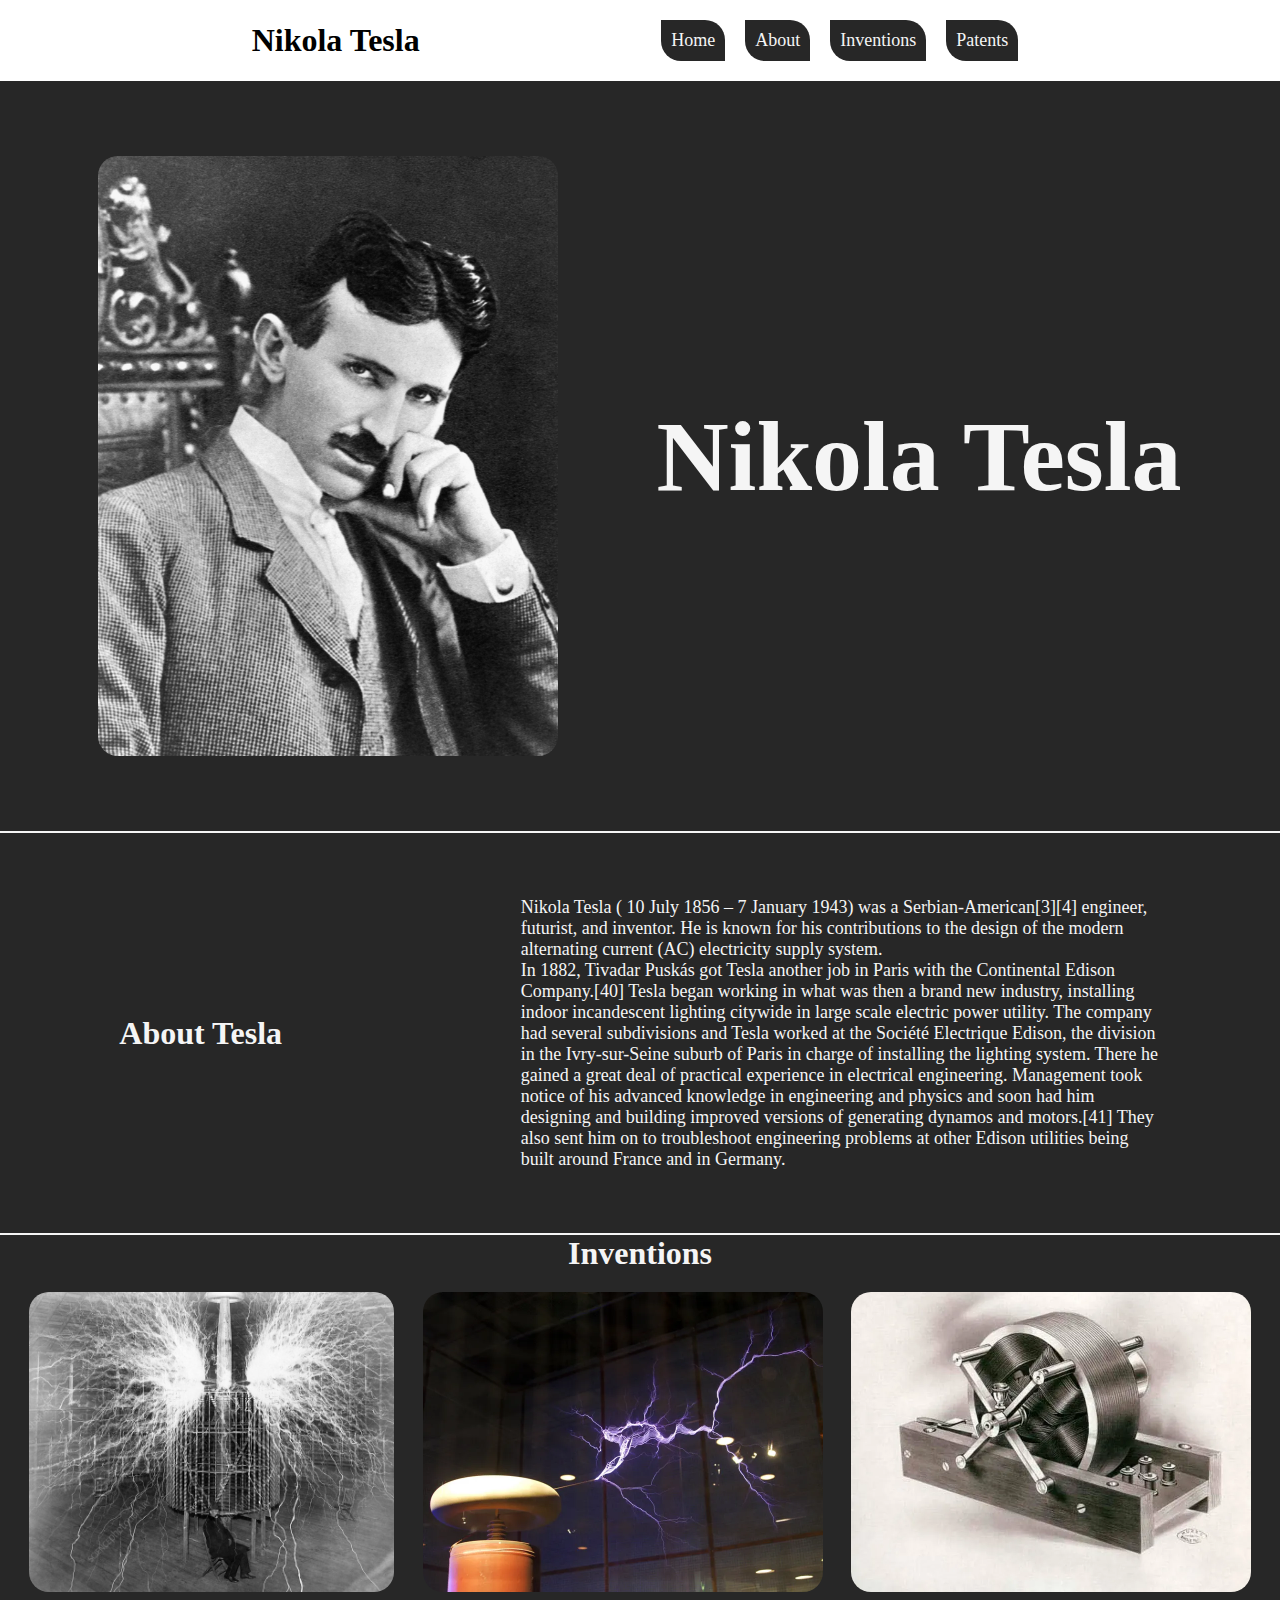
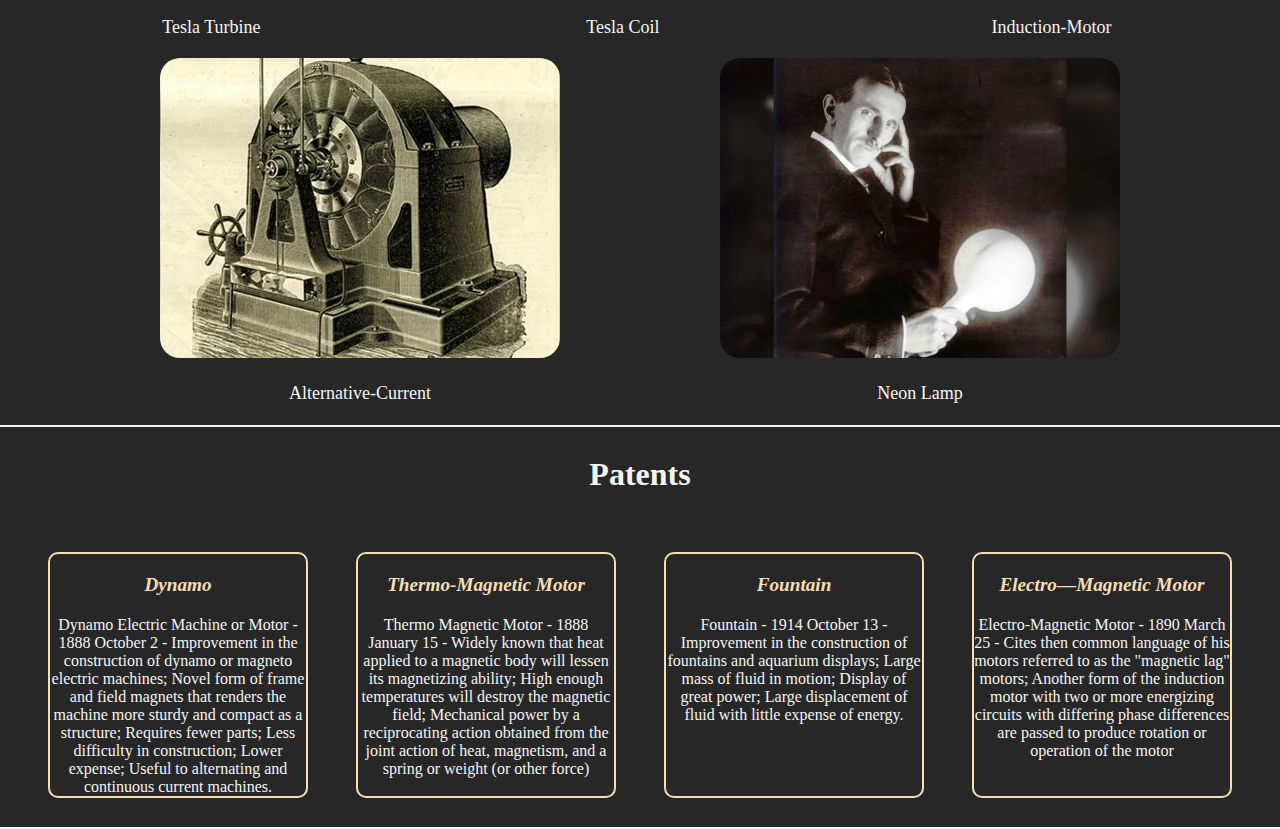
<file: index.html>
<!DOCTYPE html>
<html lang="en">
<head>
    <meta charset="UTF-8">
    <meta name="viewport" content="width=device-width, initial-scale=1.0">
    <link rel="stylesheet" href="./assets/css/style.css">
    <title>Nikola Tesla</title>
</head>
<body>
    <header class="header">
        <div>
        <h1>Nikola Tesla</h1>
    </div>
        <nav>
            <a href="#home">Home</a>
            <a href="#about">About</a>
            <a href="#invention">Inventions</a>
            <a href="#patents">Patents</a>
        </nav>
    </header>
    <main>
        <section class="home" id="home">
            <img src="./assets/images/tesla.jpeg" alt="Image of Nikola Tesla" height="600" >
            <h2>Nikola Tesla</h2>
        </section>
        <section id="about">
            <h2>About Tesla</h2>
            <p>
                Nikola Tesla ( 10 July 1856 – 7 January 1943) was a Serbian-American[3][4] engineer, futurist, and
                inventor. He is known for his contributions to the design of the modern alternating current (AC)
                electricity supply system.<br>
                In 1882, Tivadar Puskás got Tesla another job in Paris with the Continental Edison Company.[40] Tesla began working in what was then a brand new industry, installing indoor incandescent lighting citywide in large scale electric power utility. The company had several subdivisions and Tesla worked at the Société Electrique Edison, the division in the Ivry-sur-Seine suburb of Paris in charge of installing the lighting system. There he gained a great deal of practical experience in electrical engineering. Management took notice of his advanced knowledge in engineering and physics and soon had him designing and building improved versions of generating dynamos and motors.[41] They also sent him on to troubleshoot engineering problems at other Edison utilities being built around France and in Germany.
            </p>
        </section>
        <section id="invention">
            <h2>Inventions</h2>
            <div class="invention-sec">
            <div class="image-inv">
                <img src="./assets/images/tesla-turbine.jpg" alt="Image of Tesla turbine" height="300">
                <p>Tesla Turbine</p>
            </div>
            <div class="image-inv">
                <img src="./assets/images/Tesla-Coil.webp" alt="Image of Tesla coil" height="300">
                <p>Tesla Coil</p>
            </div>
            <div class="image-inv">
                <img src="./assets/images/Induction-Motor.webp" alt="Image of Tesla Induction-Motor" height="300">
                <p>Induction-Motor</p>
            </div>
            <div class="image-inv">
                <img src="./assets/images/Alternative-Current.webp" alt="Image of Alternative-Current" height="300">
                <p>Alternative-Current</p>
            </div>
            <div class="image-inv">
                <img src="./assets/images/Neon-Lamp.webp" alt="Image of Neon-Lamp" height="300">
                <p>Neon Lamp</p>
            </div>
        </div>
        </section>
        <section id="patents">
            <div>
            <h2>Patents</h2>
        </div>
            <div class="patent">
            <article class="patcont">
                <p><a href="https://patents.google.com/patent/US390415">Dynamo</a></p>
                <div>
                    <p>Dynamo Electric Machine or Motor - 1888 October 2 - Improvement in the construction of dynamo or
                        magneto electric machines; Novel form of frame and field magnets that renders the machine more
                        sturdy and compact as a structure; Requires fewer parts; Less difficulty in construction; Lower
                        expense; Useful to alternating and continuous current machines.</p>
                </div>
            </article>
            <article class="patcont">
                <p>
                    <a href="https://patents.google.com/patent/US396121">Thermo-Magnetic Motor</a>
                </p>
                <div>
                    <p>Thermo Magnetic Motor - 1888 January 15 - Widely known that heat applied to a magnetic body will
                        lessen its magnetizing ability; High enough temperatures will destroy the magnetic field;
                        Mechanical power by a reciprocating action obtained from the joint action of heat, magnetism,
                        and a spring or weight (or other force)</p>
                </div>
            </article>
            <article class="patcont">
                <p>
                    <a href="https://patents.google.com/patent/US1113716">Fountain</a>
                </p>
                <div>
                    <p>Fountain - 1914 October 13 - Improvement in the construction of fountains and aquarium displays;
                        Large mass of fluid in motion; Display of great power; Large displacement of fluid with little
                        expense of energy.</p>
                </div>
            </article class="patcont">
            <article class="patcont">
                <p>
                    <a href="https://patents.google.com/patent/US424036">Electro—Magnetic Motor</a>
                </p>
                <div>
                    <p>Electro-Magnetic Motor - 1890 March 25 - Cites then common language of his motors referred to as
                        the "magnetic lag" motors; Another form of the induction motor with two or more energizing
                        circuits with differing phase differences are passed to produce rotation or operation of the
                        motor</p>
                </div>
            </article>
        </div>
        </section>
    </main>
</body>

</html>
</file>
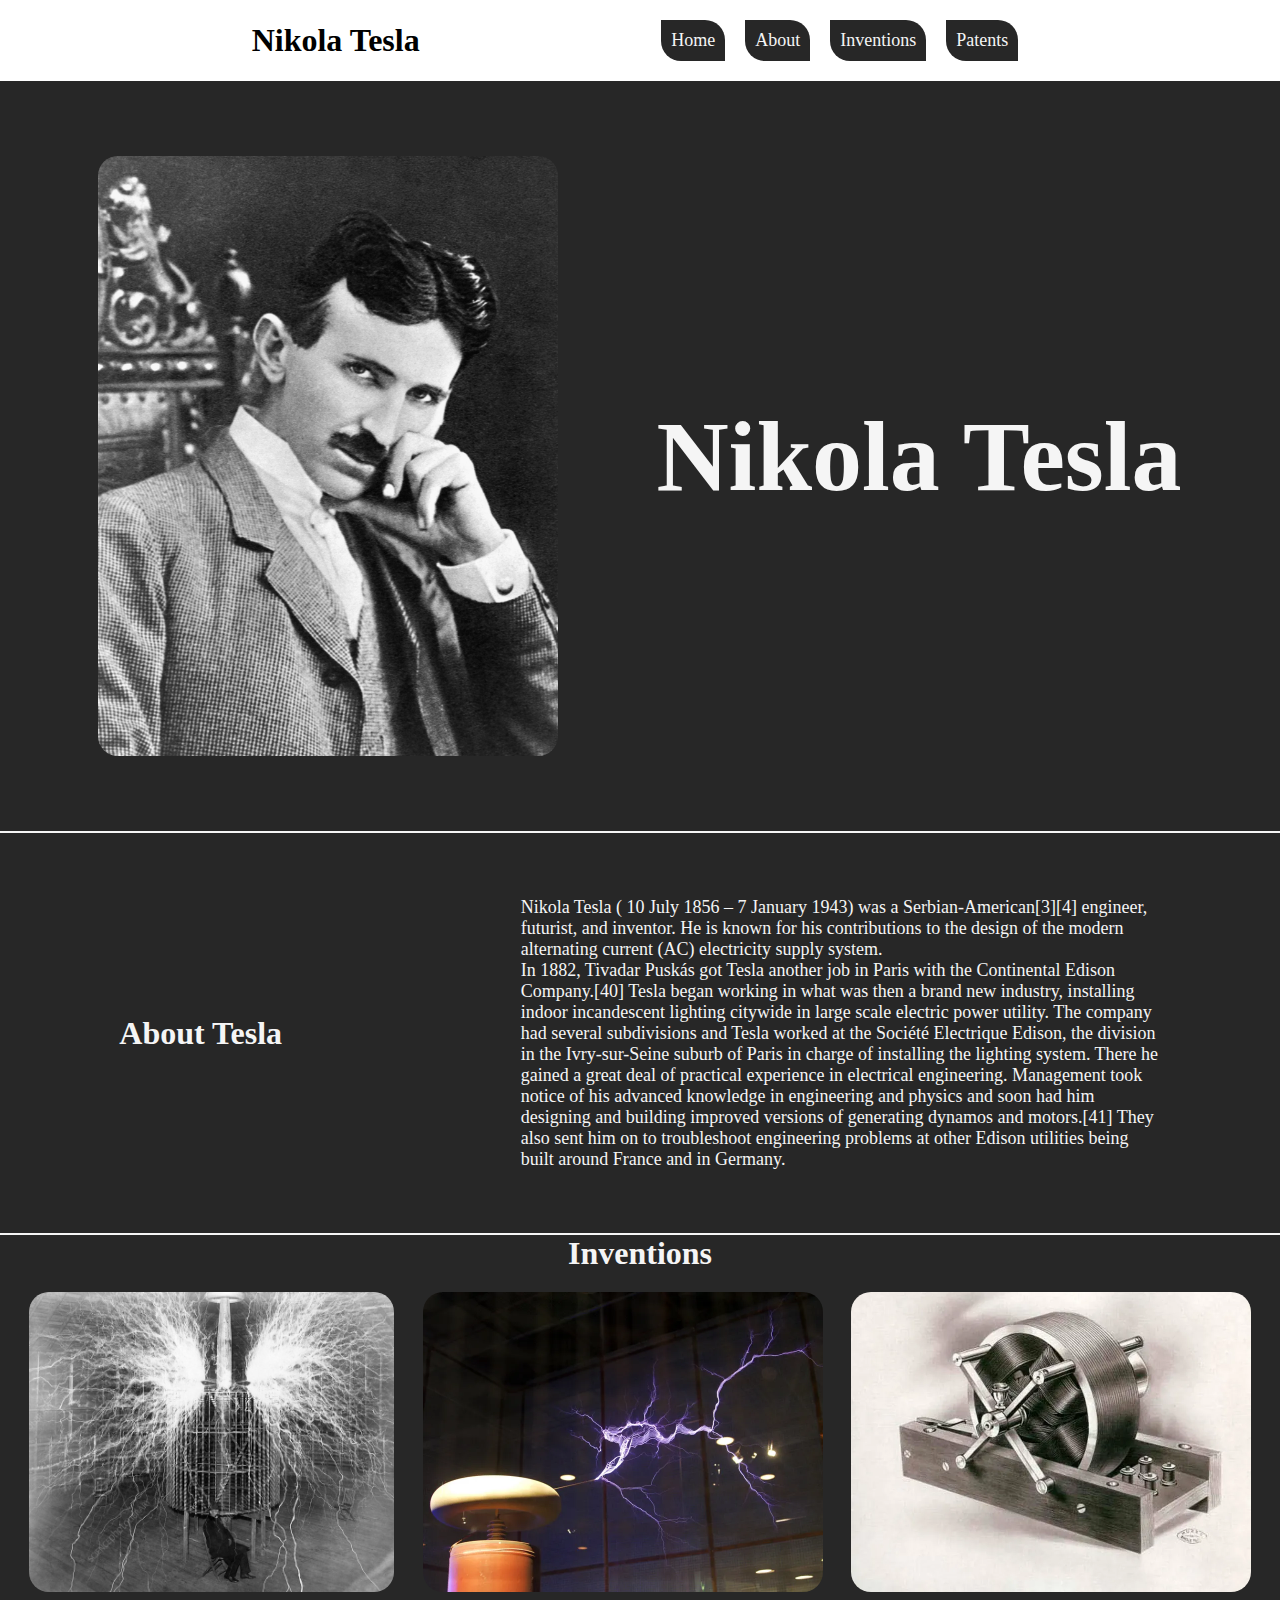
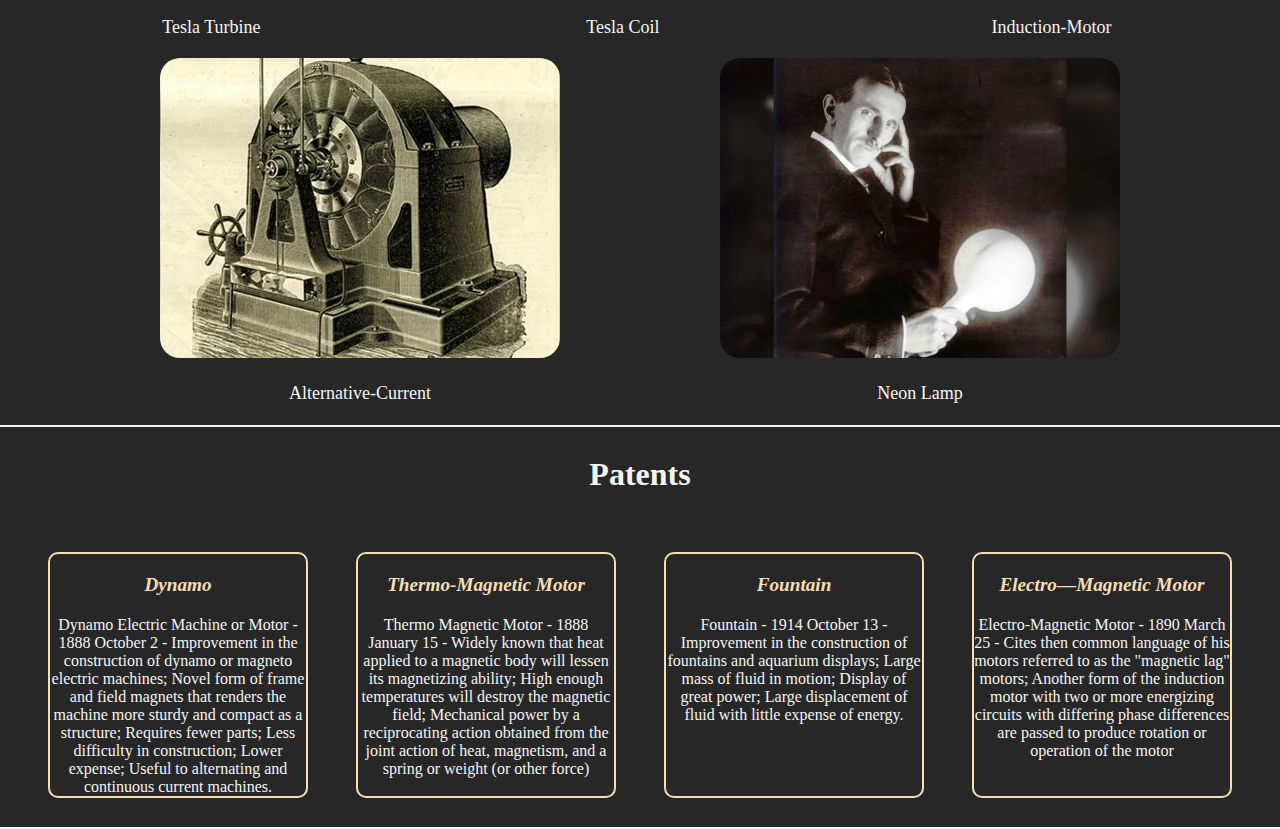
<file: pages/index.html>
<!DOCTYPE html>
<html lang="en">

<head>
    <meta charset="UTF-8">
    <meta name="viewport" content="width=device-width, initial-scale=1.0">
    <link rel="stylesheet" href="style.css">
    <title>Nikola Tesla</title>
</head>

<body>
    <header class="header">
        <div>
        <h1>Nikola Tesla</h1>
    </div>
        <nav>
            <a href="#home">Home</a>
            <a href="#about">About</a>
            <a href="#invention">Inventions</a>
            <a href="#patents">Patents</a>
        </nav>
    </header>
    <main>
        <section class="home" id="home">
            <img src="../assets/images/tesla.jpeg" alt="Image of Nikola Tesla" height="600" >
            <h2>Nikola Tesla</h2>
        </section>
        <section id="about">
            <h2>About Tesla</h2>
            <p>
                Nikola Tesla ( 10 July 1856 – 7 January 1943) was a Serbian-American[3][4] engineer, futurist, and
                inventor. He is known for his contributions to the design of the modern alternating current (AC)
                electricity supply system.<br>
                In 1882, Tivadar Puskás got Tesla another job in Paris with the Continental Edison Company.[40] Tesla began working in what was then a brand new industry, installing indoor incandescent lighting citywide in large scale electric power utility. The company had several subdivisions and Tesla worked at the Société Electrique Edison, the division in the Ivry-sur-Seine suburb of Paris in charge of installing the lighting system. There he gained a great deal of practical experience in electrical engineering. Management took notice of his advanced knowledge in engineering and physics and soon had him designing and building improved versions of generating dynamos and motors.[41] They also sent him on to troubleshoot engineering problems at other Edison utilities being built around France and in Germany.
            </p>
        </section>
        <section id="invention">
            <h2>Inventions</h2>
            <div class="invention-sec">
            <div class="image-inv">
                <img src="../assets/images/tesla-turbine.jpg" alt="Image of Tesla turbine" height="300">
                <p>Tesla Turbine</p>
            </div>
            <div class="image-inv">
                <img src="../assets/images/Tesla-Coil.webp" alt="Image of Tesla coil" height="300">
                <p>Tesla Coil</p>
            </div>
            <div class="image-inv">
                <img src="../assets/images/Induction-Motor.webp" alt="Image of Tesla Induction-Motor" height="300">
                <p>Induction-Motor</p>
            </div>
            <div class="image-inv">
                <img src="../assets/images/Alternative-Current.webp" alt="Image of Alternative-Current" height="300">
                <p>Alternative-Current</p>
            </div>
            <div class="image-inv">
                <img src="../assets/images/Neon-Lamp.webp" alt="Image of Neon-Lamp" height="300">
                <p>Neon Lamp</p>
            </div>
        </div>
        </section>
        <section id="patents">
            <div>
            <h2>Patents</h2>
        </div>
            <div class="patent">
            <article class="patcont">
                <p><a href="https://patents.google.com/patent/US390415">Dynamo</a></p>
                <div>
                    <p>Dynamo Electric Machine or Motor - 1888 October 2 - Improvement in the construction of dynamo or
                        magneto electric machines; Novel form of frame and field magnets that renders the machine more
                        sturdy and compact as a structure; Requires fewer parts; Less difficulty in construction; Lower
                        expense; Useful to alternating and continuous current machines.</p>
                </div>
            </article>
            <article class="patcont">
                <p>
                    <a href="https://patents.google.com/patent/US396121">Thermo-Magnetic Motor</a>
                </p>
                <div>
                    <p>Thermo Magnetic Motor - 1888 January 15 - Widely known that heat applied to a magnetic body will
                        lessen its magnetizing ability; High enough temperatures will destroy the magnetic field;
                        Mechanical power by a reciprocating action obtained from the joint action of heat, magnetism,
                        and a spring or weight (or other force)</p>
                </div>
            </article>
            <article class="patcont">
                <p>
                    <a href="https://patents.google.com/patent/US1113716">Fountain</a>
                </p>
                <div>
                    <p>Fountain - 1914 October 13 - Improvement in the construction of fountains and aquarium displays;
                        Large mass of fluid in motion; Display of great power; Large displacement of fluid with little
                        expense of energy.</p>
                </div>
            </article class="patcont">
            <article class="patcont">
                <p>
                    <a href="https://patents.google.com/patent/US424036">Electro—Magnetic Motor</a>
                </p>
                <div>
                    <p>Electro-Magnetic Motor - 1890 March 25 - Cites then common language of his motors referred to as
                        the "magnetic lag" motors; Another form of the induction motor with two or more energizing
                        circuits with differing phase differences are passed to produce rotation or operation of the
                        motor</p>
                </div>
            </article>
        </div>
        </section>
    </main>
</body>

</html>
</file>
<file: assets/css/style.css>
*{
    padding: 0;
    margin: 0;
}
.header{
    margin: 20px;
    display: flex;
    align-items: center;
    justify-content: space-evenly;
}
nav a{
    text-decoration: none;
    margin: 0 10px;
    font-size: large;
    padding: 10px;
    background-color: rgb(39, 39, 39);
    color: whitesmoke;
    border-radius:0px 20px;
}
.header nav {
    display: flex;
    justify-content: space-between;
  }

.home{
    height: 750px;
    width: 100%;
    display: flex;
    justify-content: space-evenly;
    margin-top: 20px;
    align-items: center;
    font-size: xx-large;
    background-color: rgb(39, 39, 39);
    color: whitesmoke;
}
.home h2{
    font-size: 100px;
}
#about{
    height: 400px;
    background-color: rgb(39, 39, 39);
    color: whitesmoke;
    display: flex;
    justify-content: space-around;
    align-items: center;
}
h2{
    font-size: xx-large;
    text-align: center;
}
#about p{
    font-size: large;
    width: 50%;
}
#invention{
    display: flex;
    flex-direction: column;
    height: 790px;
    background-color: rgb(39, 39, 39);
    color: whitesmoke;
    align-items: center;
    justify-content: space-evenly;
    font-size: large;
}
.invention-sec{
    display: flex;
    justify-content: space-evenly;
    flex-wrap: wrap;
    margin: 20px 0;
}
.image-inv p{
    text-align: center;
    margin: 20px 0;
}
 img{
    border-radius: 20px;
}
#patents{
    display: flex;
    flex-direction: column;
    background-color: rgb(39, 39, 39);
    color: whitesmoke;
    height: 400px;
    align-content: center;
    justify-content: space-evenly;
}
.patent{
    display: flex;
    flex-wrap: wrap;
    justify-content: space-evenly;
}
.patent h2{
    margin-top: 20px;
}
.patcont{
    width: 20vw;
    margin-top: 30px;
    border: 2px solid wheat;
    border-radius: 10px;
}
.patcont p{
    text-align: center;
    width: 100%;
    text-decoration: none;
    margin-top: 20px;
}
.patcont p a{
    text-decoration: none;
    color: wheat;
    font-style: italic;
    font-weight: bolder;
    font-size: larger;
}
section{
    border-bottom: 2px solid whitesmoke;
}
nav a:hover{
    background-color: rgb(39, 39, 39);
    color: whitesmoke;
    border-radius: 20px 0px;
}
</file>
<file: pages/style.css>
*{
    padding: 0;
    margin: 0;
}
.header{
    margin: 20px;
    display: flex;
    align-items: center;
    justify-content: space-evenly;
}
nav a{
    text-decoration: none;
    margin: 0 10px;
    font-size: large;
    padding: 10px;
    background-color: rgb(39, 39, 39);
    color: whitesmoke;
    border-radius:0px 20px;
}
.header nav {
    display: flex;
    justify-content: space-between;
  }

.home{
    height: 750px;
    width: 100%;
    display: flex;
    justify-content: space-evenly;
    margin-top: 20px;
    align-items: center;
    font-size: xx-large;
    background-color: rgb(39, 39, 39);
    color: whitesmoke;
}
.home h2{
    font-size: 100px;
}
#about{
    height: 400px;
    background-color: rgb(39, 39, 39);
    color: whitesmoke;
    display: flex;
    justify-content: space-around;
    align-items: center;
}
h2{
    font-size: xx-large;
    text-align: center;
}
#about p{
    font-size: large;
    width: 50%;
}
#invention{
    display: flex;
    flex-direction: column;
    height: 790px;
    background-color: rgb(39, 39, 39);
    color: whitesmoke;
    align-items: center;
    justify-content: space-evenly;
    font-size: large;
}
.invention-sec{
    display: flex;
    justify-content: space-evenly;
    flex-wrap: wrap;
    margin: 20px 0;
}
.image-inv p{
    text-align: center;
    margin: 20px 0;
}
 img{
    border-radius: 20px;
}
#patents{
    display: flex;
    flex-direction: column;
    background-color: rgb(39, 39, 39);
    color: whitesmoke;
    height: 400px;
    align-content: center;
    justify-content: space-evenly;
}
.patent{
    display: flex;
    flex-wrap: wrap;
    justify-content: space-evenly;
}
.patent h2{
    margin-top: 20px;
}
.patcont{
    width: 20vw;
    margin-top: 30px;
    border: 2px solid wheat;
    border-radius: 10px;
}
.patcont p{
    text-align: center;
    width: 100%;
    text-decoration: none;
    margin-top: 20px;
}
.patcont p a{
    text-decoration: none;
    color: wheat;
    font-style: italic;
    font-weight: bolder;
    font-size: larger;
}
section{
    border-bottom: 2px solid whitesmoke;
}
nav a:hover{
    background-color: rgb(39, 39, 39);
    color: whitesmoke;
    border-radius: 20px 0px;
}
</file>
